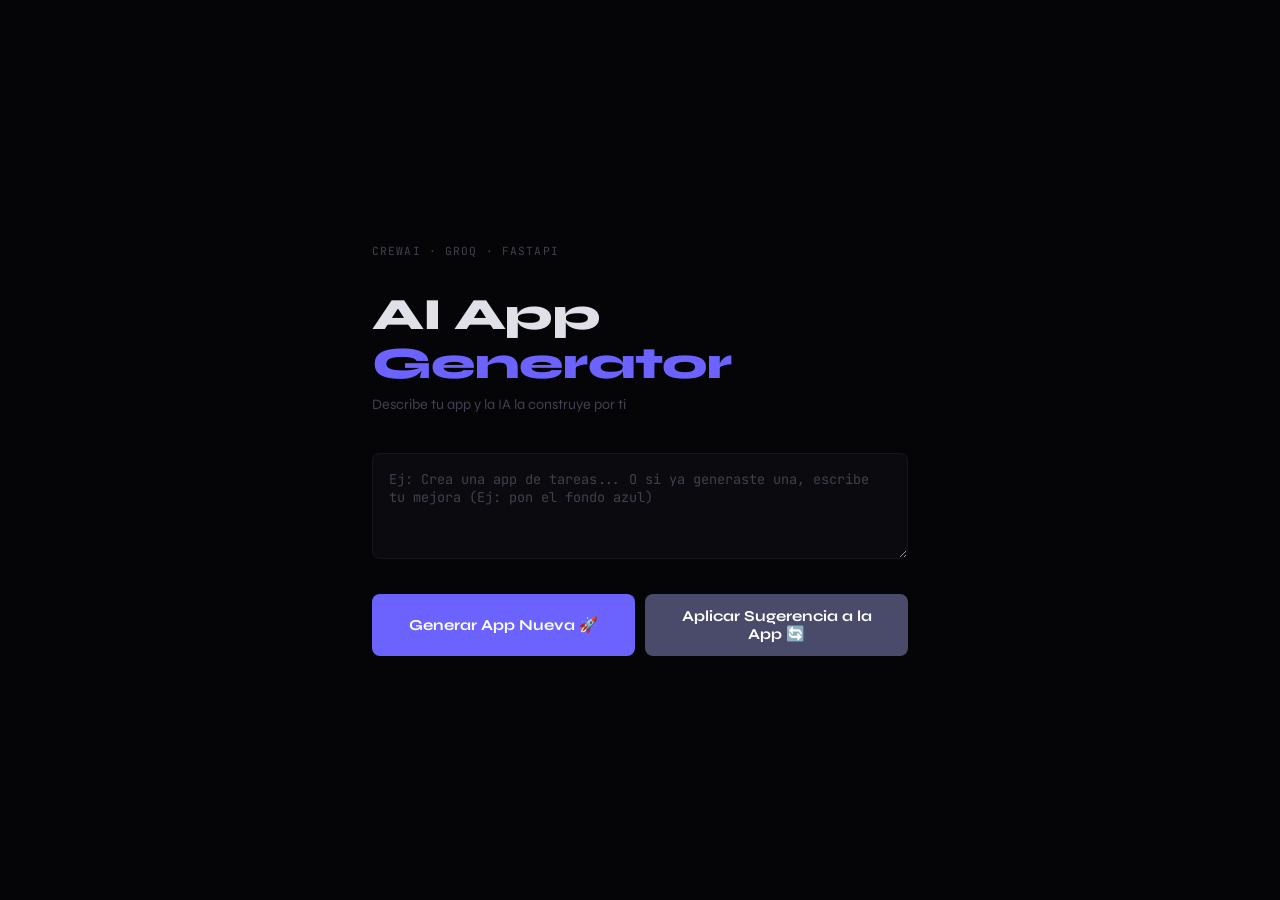
<file: index1.html>
<!DOCTYPE html>
<html lang="es">
<head>
    <meta charset="UTF-8">
    <meta name="viewport" content="width=device-width, initial-scale=1.0">
    <title>AI App Generator</title>
    <link rel="stylesheet" href="style.css">
    <link href="https://fonts.googleapis.com/css2?family=JetBrains+Mono:wght@400;700&family=Syne:wght@400;700;800&display=swap" rel="stylesheet">
</head>
<body>
    <main>
        <header>
            <div class="badge">CrewAI · Groq · FastAPI</div>
            <h1>AI App<br><span>Generator</span></h1>
            <p class="subtitle">Describe tu app y la IA la construye por ti</p>
        </header>

        <!-- PANTALLA PRINCIPAL SIEMPRE VISIBLE -->
        <section id="estado-input">
            <textarea id="descripcion" placeholder="Ej: Crea una app de tareas... O si ya generaste una, escribe tu mejora (Ej: pon el fondo azul)" rows="4"></textarea>
            
            <div style="display: flex; gap: 10px; margin-top: 15px;">
                <button id="btn-generar" onclick="generar()">Generar App Nueva <span>🚀</span></button>
                <button id="btn-mejorar" class="btn-secondary" style="background-color: #4a4a6a; color: white;" onclick="aplicarSugerencia()">Aplicar Sugerencia a la App <span>🔄</span></button>
            </div>
            
            <p id="mensaje-exito" style="color: #4CAF50; display: none; margin-top: 10px; font-weight: bold;">
                ✅ ¡App generada con éxito! Revisa la carpeta app_generada/
            </p>
        </section>

        <!-- PANTALLA DE CARGA -->
        <section id="estado-generando" style="display:none">
            <div class="spinner-wrap">
                <div class="spinner"></div>
                <span id="status-text">Iniciando agentes...</span>
            </div>
            <p class="aviso">⏳ Esto puede tomar varios minutos. No cierres la ventana.</p>
        </section>
    </main>

    <script>
        const API = 'http://127.0.0.1:8000'
        let source = null
        let appOriginal = '' // Guarda el contexto de la app actual

        function mostrarEstado(estado) {
            document.getElementById('estado-input').style.display = estado === 'input' ? 'block' : 'none'
            document.getElementById('estado-generando').style.display = estado === 'generando' ? 'block' : 'none'
        }

        function setStatus(msg) {
            document.getElementById('status-text').textContent = msg
        }

        function cerrarSSE() {
            if (source) {
                source.close()
                source = null
            }
        }

        // --- FLUJO 1: APP NUEVA ---
        async function generar() {
            const texto = document.getElementById('descripcion').value.trim()
            if (!texto) return
            
            appOriginal = texto; // Guardamos la idea base
            document.getElementById('mensaje-exito').style.display = 'none';
            await lanzarCrew(texto)
        }

        // --- FLUJO 2: MEJORA SOBRE LA APP ANTERIOR ---
        async function aplicarSugerencia() {
            const mejora = document.getElementById('descripcion').value.trim()
            if (!mejora) return

            document.getElementById('mensaje-exito').style.display = 'none';

            // 1. Guardamos la sugerencia directo en memory.md en el backend
            try {
                await fetch(`${API}/feedback`, {
                    method: 'POST',
                    headers: { 'Content-Type': 'application/json' },
                    body: JSON.stringify({ tipo: 'mejora', descripcion: mejora })
                });
            } catch (err) {
                console.error("No se pudo guardar la mejora en el backend", err);
            }

            // 2. Construimos el nuevo prompt combinando la idea original y la mejora
            const nuevoPrompt = `App original solicitada: ${appOriginal || 'Desconocida'}. MEJORA SOLICITADA AHORA: ${mejora}. Por favor lee context.md y memory.md para ver el progreso anterior y aplica esta mejora.`;
            
            // 3. Volvemos a generar
            await lanzarCrew(nuevoPrompt)
        }

        // --- LOGICA DEL CREW (Simplificada) ---
        async function lanzarCrew(descripcion) {
            mostrarEstado('generando')
            setStatus('Preparando sesión...')
            cerrarSSE()

            // UUID simple 
            const sesionId = crypto.randomUUID ? crypto.randomUUID() : Math.random().toString(36).substring(2);

            source = new EventSource(`${API}/progreso/${sesionId}`)

            source.onmessage = (e) => {
                const data = JSON.parse(e.data)
                if (data.tipo === 'ping') return 

                // Si es un pensamiento de agente, lo mostramos
                if (data.tipo === 'agente') {
                    setStatus(data.mensaje)
                    return
                }

                setStatus(data.mensaje)

                if (data.tipo === 'finalizado') {
                    cerrarSSE()
                    mostrarEstado('input') 
                    // Mostramos el mensaje de éxito y limpiamos el input para la siguiente mejora
                    document.getElementById('mensaje-exito').style.display = 'block'
                    document.getElementById('descripcion').value = ''
                    return
                }

                if (data.tipo === 'error') {
                    cerrarSSE()
                    setStatus(`❌ ${data.mensaje}`)
                    setTimeout(() => mostrarEstado('input'), 4000)
                }
            }

            source.onerror = () => {
                cerrarSSE()
                setStatus('❌ Error de conexión. Revisa la consola del servidor.')
                setTimeout(() => mostrarEstado('input'), 4000)
            }

            try {
                await fetch(`${API}/generar`, {
                    method: 'POST',
                    headers: { 'Content-Type': 'application/json' },
                    body: JSON.stringify({ descripcion, sesion_id: sesionId })
                })
            } catch (err) {
                cerrarSSE()
                setStatus(`❌ Error al enviar: ${err.message}`)
                setTimeout(() => mostrarEstado('input'), 4000)
            }
        }
    </script>
</body>
</html>
</file>
<file: style.css>
*, *::before, *::after { box-sizing: border-box; margin: 0; padding: 0; }

:root {
    --bg: #050508;
    --surface: #0a0a0f;
    --border: #16161f;
    --accent: #6c63ff;
    --accent-hover: #574fd6;
    --accent-glow: rgba(108, 99, 255, 0.2);
    --text: #e0e0e8;
    --muted: #404050;
    --success: #4ade80;
    --error: #f87171;
    --font-display: 'Syne', sans-serif;
    --font-mono: 'JetBrains Mono', monospace;
}

body {
    background: var(--bg);
    color: var(--text);
    font-family: var(--font-display);
    min-height: 100vh;
    display: flex;
    align-items: center;
    justify-content: center;
}

main {
    width: 100%;
    max-width: 600px;
    padding: 2rem;
}

.badge {
    font-family: var(--font-mono);
    font-size: 0.7rem;
    color: var(--muted);
    letter-spacing: 0.1em;
    text-transform: uppercase;
    margin-bottom: 2rem;
}

h1 {
    font-size: 2.8rem;
    font-weight: 800;
    line-height: 1.1;
    margin-bottom: 0.5rem;
    letter-spacing: -0.02em;
}

h1 span { color: var(--accent); }

.subtitle {
    color: var(--muted);
    font-size: 0.9rem;
    margin-bottom: 2.5rem;
}

textarea {
    width: 100%;
    background: var(--surface);
    border: 1px solid var(--border);
    border-radius: 8px;
    color: var(--text);
    font-family: var(--font-mono);
    font-size: 0.85rem;
    padding: 1rem;
    resize: vertical;
    outline: none;
    transition: border-color 0.2s;
    margin-bottom: 1rem;
}

textarea:focus { border-color: var(--accent); }
textarea::placeholder { color: var(--muted); }

button {
    background: var(--accent);
    color: white;
    border: none;
    border-radius: 8px;
    padding: 0.8rem 1.8rem;
    font-family: var(--font-display);
    font-size: 0.95rem;
    font-weight: 700;
    cursor: pointer;
    transition: background 0.2s;
    width: 100%;
}

button:hover:not(:disabled) { background: var(--accent-hover); }
button:disabled { opacity: 0.4; cursor: not-allowed; }

.progress-section {
    margin-top: 2rem;
    border-top: 1px solid var(--border);
    padding-top: 1.5rem;
}

.progress-header {
    display: flex;
    align-items: center;
    gap: 0.75rem;
    font-family: var(--font-mono);
    font-size: 0.8rem;
    color: var(--muted);
    margin-bottom: 1rem;
}

.spinner {
    width: 14px;
    height: 14px;
    border: 1.5px solid var(--border);
    border-top-color: var(--accent);
    border-radius: 50%;
    animation: spin 0.8s linear infinite;
    flex-shrink: 0;
}

@keyframes spin { to { transform: rotate(360deg); } }

.log {
    display: flex;
    flex-direction: column;
    gap: 0.3rem;
    max-height: 200px;
    overflow-y: auto;
}

.log-line {
    font-family: var(--font-mono);
    font-size: 0.78rem;
    color: var(--muted);
    padding: 4px 0;
    animation: fadeIn 0.2s ease;
}

.log-line.agente { color: var(--text); }
.log-line.finalizado { color: var(--success); }
.log-line.error { color: var(--error); }

@keyframes fadeIn { from { opacity: 0; } to { opacity: 1; } }

.done-card {
    margin-top: 2rem;
    border-top: 1px solid var(--border);
    padding-top: 1.5rem;
}

.done-card h2 { font-size: 1.3rem; margin-bottom: 0.5rem; }
.done-card p { color: var(--muted); font-size: 0.9rem; margin-bottom: 1.2rem; }

.cmd {
    display: block;
    font-family: var(--font-mono);
    font-size: 0.82rem;
    color: var(--success);
    background: var(--surface);
    border: 1px solid var(--border);
    border-radius: 6px;
    padding: 0.8rem 1rem;
    margin-bottom: 1.2rem;
}
.feedback-titulo {
    color: var(--muted);
    font-size: 0.85rem;
    margin: 1.5rem 0 0.8rem;
    font-family: var(--font-mono);
}

.feedback-botones {
    display: flex;
    gap: 0.5rem;
    margin-bottom: 1rem;
    flex-wrap: wrap;
}

.btn-feedback {
    flex: 1;
    padding: 0.6rem 1rem;
    font-size: 0.82rem;
    border-radius: 6px;
    background: var(--surface);
    border: 1px solid var(--border);
    color: var(--text);
    cursor: pointer;
    transition: border-color 0.2s;
    width: auto;
}

.btn-feedback:hover { border-color: var(--accent); }
.btn-ok:hover { border-color: var(--success); color: var(--success); }
.btn-regenerar:hover { border-color: var(--accent); color: var(--accent); }

#mejora-section {
    margin-top: 1rem;
    display: flex;
    flex-direction: column;
    gap: 0.8rem;
}

.cmd-block {
    background: var(--surface);
    border: 1px solid var(--border);
    border-radius: 6px;
    padding: 0.8rem 1rem;
    margin-bottom: 1rem;
    text-align: left;
}

.cmd-label {
    display: block;
    font-family: var(--font-mono);
    font-size: 0.75rem;
    color: var(--muted);
    margin-bottom: 0.4rem;
}

.progress-aviso {
    font-family: var(--font-mono);
    font-size: 0.78rem;
    color: var(--muted);
    margin-top: 0.8rem;
}

.chips-container { display: flex; gap: 8px; flex-wrap: wrap; margin-top: 15px; }
.chip {
    background: #2a2a40; color: #fff; border: 1px solid #444; 
    padding: 8px 12px; border-radius: 20px; cursor: pointer; font-size: 0.9em;
}
.chip.active { background: #6c63ff; border-color: #6c63ff; }
</file>
